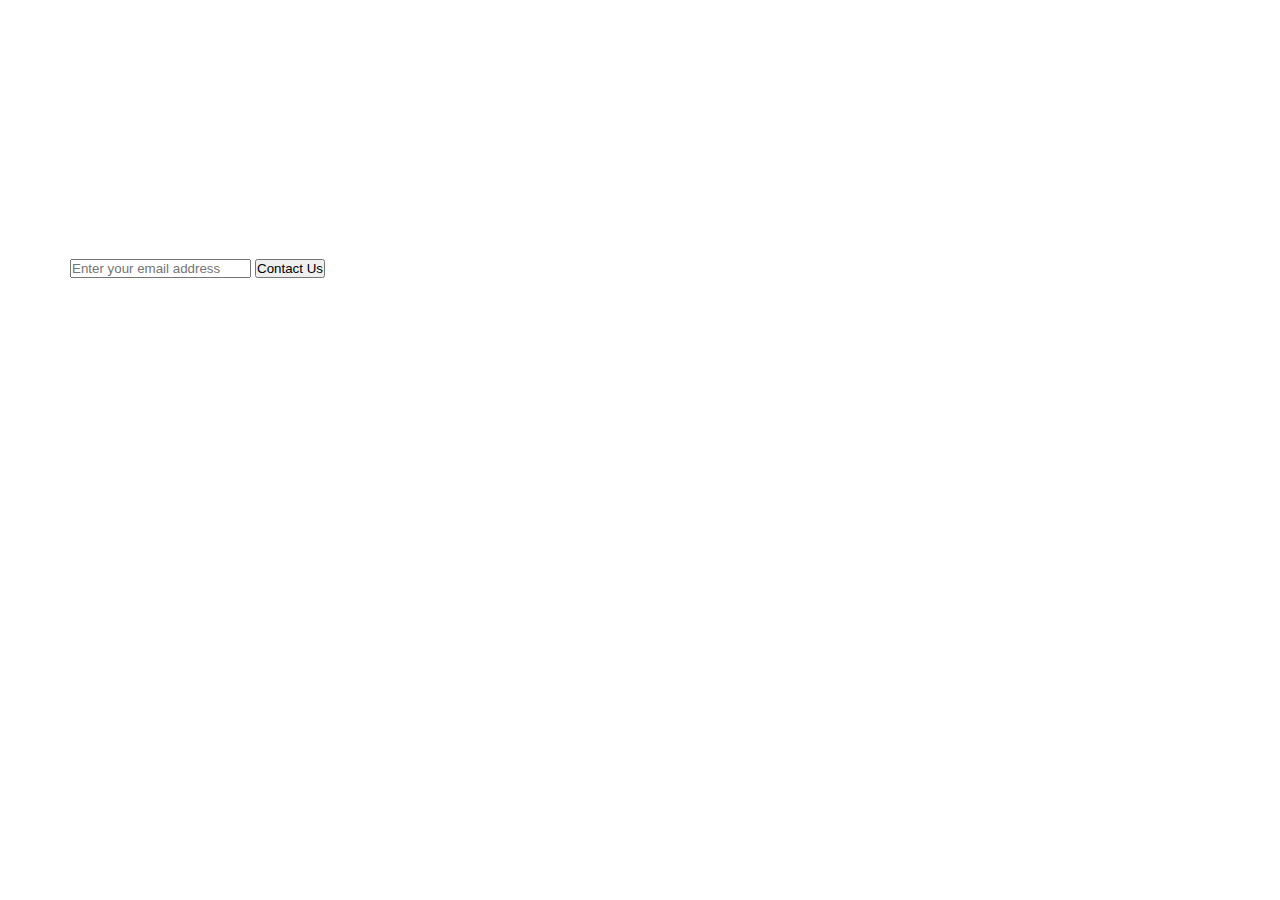
<file: index.html>
<!DOCTYPE html>
<html lang="en">
<head>
    <meta charset="UTF-8">
    <meta name="viewport" content="width=device-width, initial-scale=1.0">
    <link rel="stylesheet" href="main.css">
    <title>Document</title>
</head>
<body>
    
    <header>
        <div class="container">
            <nav>
                <div class="logo">
                    <a href="#">Wed Ditigal</a>
                </div>
                <div class="menu-link">
                    <a href="#">Sign In</a>
                </div>            
            </nav>

            <div class="header-info">
                <h3>
                    It's a big world out <br>
                    there, stand out in <br>
                    the crowd
                </h3>
                <p>
                    Lorem ipsum dolor sit amet consectetur adipisicing elit. Amet pariatur veniam nulla nobis iure veritatis maiores corporis perferendis in odio, odit est.
                </p>
                <div class="header-btn"></div>
                    <form action="" method="post">
                        <input type="text" placeholder="Enter your email address">
                        <button type="submit">Contact Us</button>
                    </form>
                </div>
            </div>
        </div>
    </header>

</body>
</html>
</file>
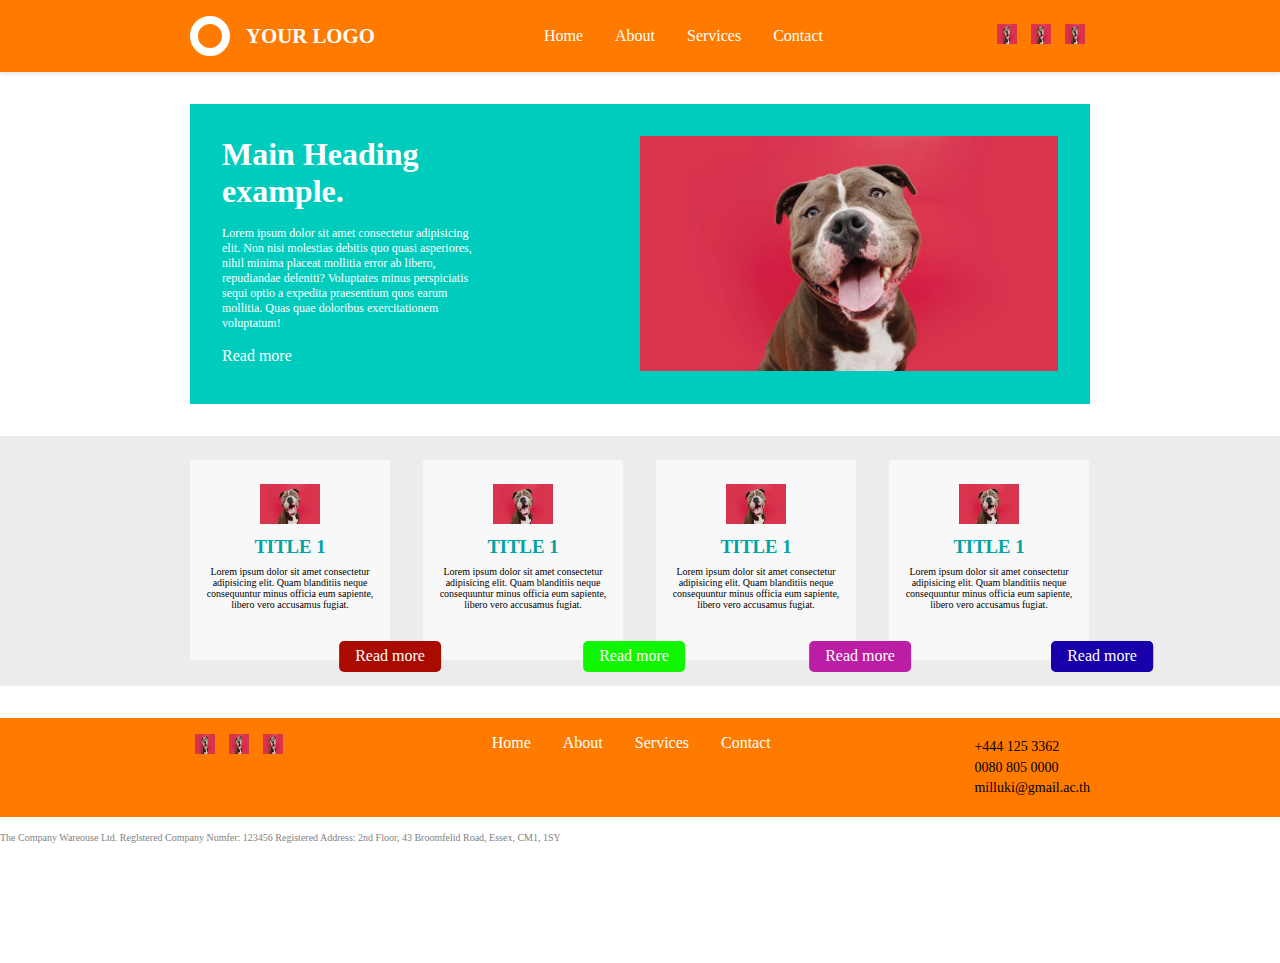
<file: layout.html>
<!DOCTYPE html>
<html lang="en">
<head>
    <meta charset="UTF-8">
    <meta name="viewport" content="width=device-width, initial-scale=1.0">
    <title>Document</title>

    <link rel="stylesheet" href="layout.css">
</head>
<body>

    <nav>
        <div class="box">
            <div class="nav-con">

                <div class="logo">
                    <p></p>
                    <a href="#">YOUR LOGO</a>
                </div>

                <ul class="menu">
                    <li><a href="#">Home</a></li>
                    <li><a href="#">About</a></li>
                    <li><a href="#">Services</a></li>
                    <li><a href="#">Contact</a></li>
                </ul>

                <div class="img">
                    <img src="55.jpg">
                    <img src="55.jpg">
                    <img src="55.jpg">
                </div>

            </div>
        </div>
    </nav>
    
    <section class="blog">
        <div class="box">
            <div class="blog-con">

                <div class="blog-item">
                    <div class="blog-title">
                        <h2>Main Heading <br>
                            example.
                        </h2>

                        <p>Lorem ipsum dolor sit amet consectetur adipisicing elit. Non nisi molestias debitis quo quasi asperiores, nihil minima placeat mollitia error ab libero, repudiandae deleniti? Voluptates minus perspiciatis sequi optio a expedita praesentium quos earum mollitia. Quas quae doloribus exercitationem voluptatum!</p>

                        <a href="#" class="blog-btn">Read more</a>
                     </div>
                    <div class="blog-img">
                        <img src="55.jpg" alt="">
                    </div>
                </div>

            </div>
        </div>
    </section>


    <section class="tom">

        <div class="tom-footer">
            <p>Read more</p>
        </div>
        <div class="box">
            <div class="tom-con">


                    <div class="tom-item">

                        <div class="item-con">                          
                            <div class="item-con-top">
                                <img src="55.jpg" alt="">
                                <h3>TITLE 1</h3>
                                <p>Lorem ipsum dolor sit amet consectetur adipisicing elit. Quam blanditiis neque consequuntur minus officia eum sapiente, libero vero accusamus fugiat.</p>
                                <div class="tom-footer-btnss">
                                    <a href="#">Read more</a>
                                </div>
                            </div>
                        </div>

                        <div class="item-con">                          
                            <div class="item-con-top">
                                <img src="55.jpg" alt="">
                                <h3>TITLE 1</h3>
                                <p>Lorem ipsum dolor sit amet consectetur adipisicing elit. Quam blanditiis neque consequuntur minus officia eum sapiente, libero vero accusamus fugiat.</p>
                                <div class="tom-footer-btns">
                                    <a href="#">Read more</a>
                                </div>
                            </div>
                        </div>

                        <div class="item-con">                          
                            <div class="item-con-top">
                                <img src="55.jpg" alt="">
                                <h3>TITLE 1</h3>
                                <p>Lorem ipsum dolor sit amet consectetur adipisicing elit. Quam blanditiis neque consequuntur minus officia eum sapiente, libero vero accusamus fugiat.</p>
                                <div class="tom-footer-btn">
                                    <a href="#">Read more</a>
                                </div>
                            </div>
                        </div>
                        
                        <div class="item-con">                          
                            <div class="item-con-top">
                                <img src="55.jpg" alt="">
                                <h3>TITLE 1</h3>
                                <p>Lorem ipsum dolor sit amet consectetur adipisicing elit. Quam blanditiis neque consequuntur minus officia eum sapiente, libero vero accusamus fugiat.</p>
                                <div class="tom-footer">
                                    <a href="#">Read more</a>
                                </div>
                            </div>
                        </div>


                 </div>
            </div>
        </div>
    </section>



    <div class="g">
        <div class="footer-top">
            <div class="box">
                <div class="footer-top-con">

                    <div class="img">
                        <img src="55.jpg">
                        <img src="55.jpg">
                        <img src="55.jpg">
                    </div>

                    <ul class="menu">
                        <li><a href="#">Home</a></li>
                        <li><a href="#">About</a></li>
                        <li><a href="#">Services</a></li>
                        <li><a href="#">Contact</a></li>
                    </ul>

                    <div class="tal">
                        <p>+444 125 3362</p>
                        <p>0080 805 0000</p>
                        <p><a href="https://www.youtube.com/watch?v=wXAW7JNxNF0&list=PLDjodanxcox9jGpx7WrUMoA3EJhVfBBQb&index=37" target="_blank">milluki@gmail.ac.th</a></p>
                    </div>
                
                </div>
            </div>
        </div>


        <div class="footer-bottom">
            <p>The Company Wareouse Ltd. Reglstered Company Numfer: 123456 Registered Address: 2nd Floor, 43 Broomfelid Road, Essex, CM1, 1SY </p>
        </div>
    </div>
</body>
</html>
</file>
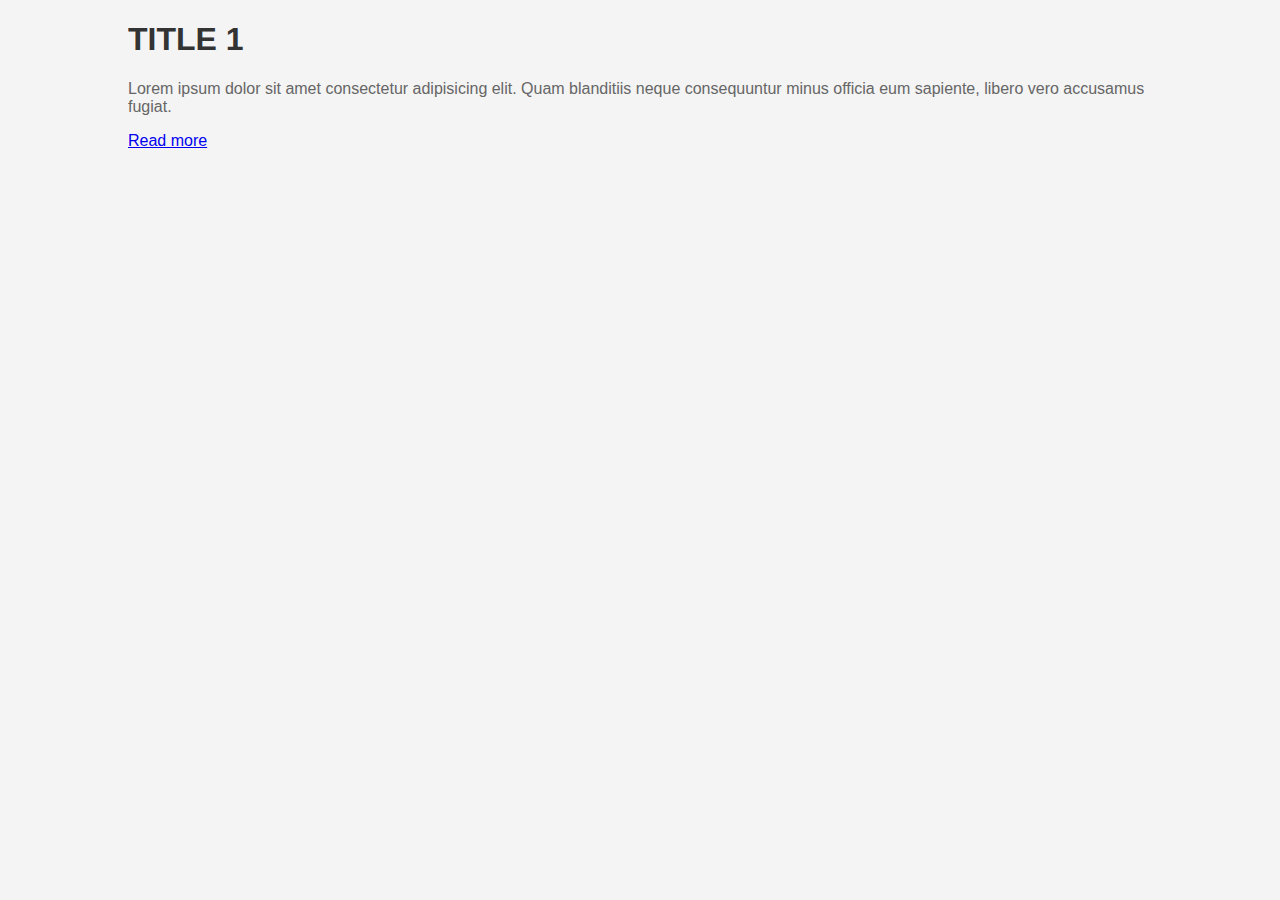
<file: xxxx.html>
<!DOCTYPE html>
<html lang="en">
<head>
    <meta charset="UTF-8">
    <meta name="viewport" content="width=device-width, initial-scale=1.0">
    <title>TITLE 1</title>
    <style>
        body {
            font-family: Arial, sans-serif;
            margin: 0;
            padding: 0;
            background-color: #f4f4f4;
        }

        .container {
            width: 80%;
            margin: auto;
            overflow: hidden;
        }

        h1 {
            color: #333;
        }

        p {
            color: #666;
        }
    </style>
</head>
<body>
    <div class="container">
        <h1>TITLE 1</h1>
        <p>Lorem ipsum dolor sit amet consectetur adipisicing elit. Quam blanditiis neque consequuntur minus officia eum sapiente, libero vero accusamus fugiat.</p>
        <p><a href="#">Read more</a></p>
    </div>
</body>
</html>
</file>
<file: main.css>
* {
    margin: 0;
    padding: 0;
    box-sizing: border-box;
}

.container {
    max-width: 1140px;
    margin: 0 auto;
}

header {
    background: url('https://images.unsplash.com/photo-1501446529957-6226bd447c46?q=80&w=1932&auto=format&fit=crop&ixlib=rb-4.0.3&ixid=M3wxMjA3fDB8MHxwaG90by1wYWdlfHx8fGVufDB8fHx8fA%3D%3D');
    height: 500px;
    background-size: cover;
    background-position: center;
    color: #ffffff;
    height: 100%;
    width: 100%;
}

nav {
    display: flex;
    justify-content: space-between;
    padding: 1rem 0;
}

nav a {
    color: #ffffff;
    text-decoration: none;
}

.logo a {
    font-size: 24px;
}

.header-info {
    margin-top: 5rem;
    width: 500px;
}
</file>
<file: layout.css>
* {
    margin: 0;
    padding: 0;
    box-sizing: border-box;
}

.box {
    max-width: 900px;
    margin: 0 auto;
}

nav {
    background-color: #FF7B00;
    padding: 1rem 0;
    box-shadow: 0 2px 4px rgba(0, 0, 0, 0.1);
}

.nav-con {
    display: flex;
    justify-content: space-between;
    align-items: center;
}

.logo {
    display: flex;
    align-items: center;
    justify-content: center;
}

.logo p {
    height: 40px;
    width: 40px;
    border-radius: 50%;
    border: 8px solid #ffffff;
    margin-right: 1rem;
}



.logo a {
    text-decoration: none;
    color: #FFFFFF;
    font-size: 1.3rem;
    font-weight: bold;
}

.nav-con .menu {
    list-style: none;
    display: flex;
    justify-content: space-between;
    align-items: center;
}

.nav-con .menu li {
    margin: 0 1rem;
}

.nav-con .menu li a {
    text-decoration: none;
    color: #ffffff;
    transition: color 0.3s ease;
}

.nav-con .menu li a:hover {
    color: rgb(0, 255, 4);
}

.img img {
    width: 20px;
    height: 20px;
    margin: 0 5px;
}


.blog-con {
    background-color: rgb(0, 204, 190);
    height: 300px;
    margin: 2rem 0;
}

.blog-item {
    display: grid;
    grid-template-columns: 1fr 1fr;
    padding: 2rem;
}

.blog-title h2 {
    font-size: 2rem;
}

.blog-title p {
    font-size: 12px;
    width: 250px;
}

.blog-title a {
    text-decoration: none;
    transition: 0.5s;
}

.blog-title a:hover {
    color: #002afc;
}

.blog-title h2 {
    margin-bottom: 1rem ;
    color: #ffffff;
}
.blog-title p {
    margin-bottom: 1rem ;
    color: #ffffff;
}
.blog-title a {
    margin-bottom: 1rem ;
    color: #ffffff;
}

.blog-img img {
    width: 100%;
}

.tom {
    background-color: #ECECEC;
    height: 250px;
    padding: 1.5rem 0;
}

.tom-item {
    display: grid;
    grid-template-columns: 1fr 1fr 1fr 1fr;
    gap: 2rem;
}

.item-con {
    background-color: #f8f8f8;
    width: 200px;
    height: 200px;
}

.item-con-top {
    margin: 1rem;
    text-align: center; 
}

.item-con-top p { 
    font-size: 10px;
    margin: .5rem 0;
    color: #000;
}

.item-con-top img {
    margin: .5rem 0;
    width: 60px;
    height: 40px;
}

.item-con-top h3  {
    color: rgb(0, 164, 162);
}

.tom-footer  {
    position: absolute;
    display: flex;
    z-index: 999;
    background-color: rgb(23, 0, 169);
    color: rgb(254, 254, 254);
    padding: .4rem 1rem;
    top: 641px;
    left: 1102px;
    transform: translateX(-50%);
    border-radius: 5px;
}

.tom-footer a {
    text-decoration: none;  
    color: #ffffff;
    transition: 0.4s;
}

.tom-footer a:hover {
    color: #f63a3a;
}

.tom-footer-btn  {
    position: absolute;
    display: flex;
    z-index: 999;
    background-color: rgb(187, 29, 164);
    color: rgb(254, 254, 254);
    padding: .4rem 1rem;
    top: 641px;
    left: 860px;
    transform: translateX(-50%);
    border-radius: 5px;
}

.tom-footer-btn a {
    text-decoration: none;  
    color: #ffffff;
    transition: 0.4s;
}

.tom-footer-btn a:hover {
    color: #f63a3a;
}

.tom-footer-btns  {
    position: absolute;
    display: flex;
    z-index: 999;
    background-color: rgb(16, 246, 0);
    color: rgb(254, 254, 254);
    padding: .4rem 1rem;
    top: 641px;
    left: 634px;
    transform: translateX(-50%);
    border-radius: 5px;
}

.tom-footer-btns a {
    text-decoration: none;  
    color: #ffffff;
    transition: 0.4s;
}

.tom-footer-btns a:hover {
    color: #f63a3a;
}

.tom-footer-btnss  {
    position: absolute;
    display: flex;
    z-index: 999;
    background-color: rgb(169, 11, 0);
    color: rgb(254, 254, 254);
    padding: .4rem 1rem;
    top: 641px;
    left: 390px;
    transform: translateX(-50%);
    border-radius: 5px;
}

.tom-footer-btnss a {
    text-decoration: none;  
    color: #ffffff;
    transition: 0.4s;
}

.tom-footer-btnss a:hover {
    color: #f63a3a;
}

.g {
    background-color: #ffffff;
    padding: 2rem 0;
}

.footer-top {
    background-color: rgb(255, 123, 0);
    padding: 1rem;
}

.footer-top-con {
    display: flex;
    justify-content: space-between;
}

.footer-top-con .menu {
    list-style: none;
    display: flex;
    justify-content: space-between;
}

.footer-top-con .menu li {
    margin: 0 1rem;
}

.footer-top-con .menu li a {
    text-decoration: none;
    color: #ffffff;
    
}

.footer-top-con .menu li a:hover {
    color: rgb(0, 255, 4);
}

.footer-top-con .tal {
    font-size: 14px;
}

.footer-top-con .tal p {
    margin: 0.3rem 0;
}

.footer-top-con .tal a {
    text-decoration: none;
    color: #000;
}

.footer-top-con .tal a:hover {
    color: red;
}

.footer-bottom { 
    margin: 15px 0  88px ;
    font-size: 10px;
    color: #828282;
}
</file>
